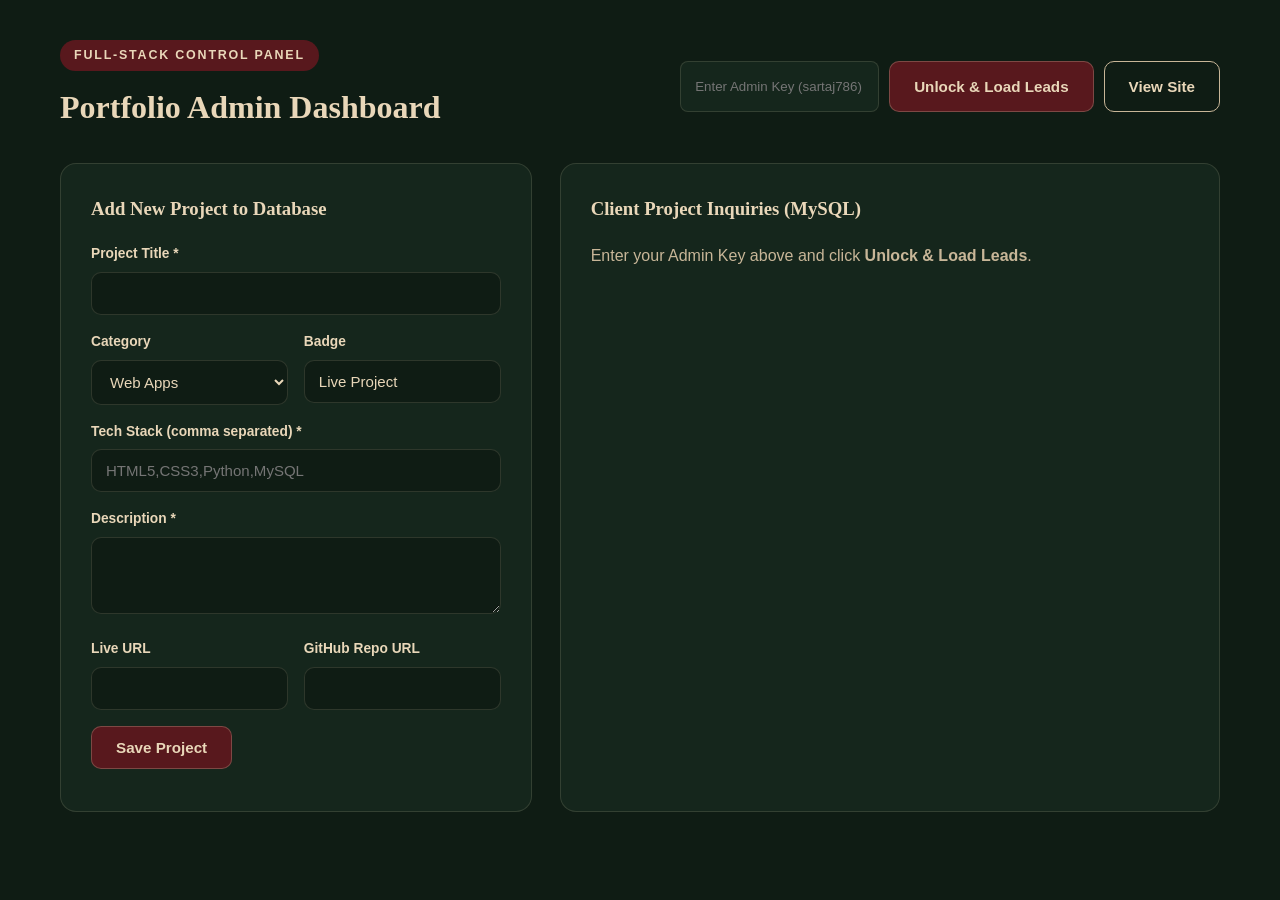
<file: admin.html>
﻿<!DOCTYPE html>
<html lang="en">
<head>
  <meta charset="UTF-8" />
  <meta name="viewport" content="width=device-width, initial-scale=1.0" />
  <title>Admin Dashboard | Mohd Sartaj Hashmi</title>
  <link rel="stylesheet" href="style.css" />
  <style>
    .admin-wrap { padding: 40px 0; }
    .admin-top { display: flex; flex-wrap: wrap; gap: 12px; justify-content: space-between; align-items: center; margin-bottom: 30px; }
    .admin-grid { display: grid; grid-template-columns: 1fr 1.4fr; gap: 28px; }
    .lead-card { background: var(--bg-dark); border: 1px solid var(--border); padding: 16px; border-radius: 12px; margin-bottom: 12px; }
    .lead-meta { font-size: 0.82rem; color: var(--beige-muted); margin-bottom: 6px; }
    @media (max-width: 900px) { .admin-grid { grid-template-columns: 1fr; } }
  </style>
</head>
<body>
  <div class="container admin-wrap">
    <div class="admin-top">
      <div>
        <span class="section-tag">Full-Stack Control Panel</span>
        <h1>Portfolio Admin Dashboard</h1>
      </div>
      <div style="display:flex; gap:10px; flex-wrap:wrap;">
        <input type="password" id="admin-key" placeholder="Enter Admin Key (sartaj786)" style="padding:10px 14px; border-radius:8px; background:var(--bg-card); border:1px solid var(--border); color:var(--beige);" />
        <button class="btn btn-primary" id="load-btn">Unlock &amp; Load Leads</button>
        <a href="/" class="btn btn-outline">View Site</a>
      </div>
    </div>

    <div class="admin-grid">
      <form class="inquiry-form" id="add-project-form">
        <h3>Add New Project to Database</h3>
        <div class="form-group">
          <label>Project Title *</label>
          <input type="text" id="p-title" required />
        </div>
        <div class="form-row">
          <div class="form-group">
            <label>Category</label>
            <select id="p-category">
              <option value="web">Web Apps</option>
              <option value="frontend">Frontend / UI</option>
              <option value="java">Java &amp; Database</option>
            </select>
          </div>
          <div class="form-group">
            <label>Badge</label>
            <input type="text" id="p-badge" value="Live Project" />
          </div>
        </div>
        <div class="form-group">
          <label>Tech Stack (comma separated) *</label>
          <input type="text" id="p-tech" placeholder="HTML5,CSS3,Python,MySQL" required />
        </div>
        <div class="form-group">
          <label>Description *</label>
          <textarea id="p-desc" rows="3" required></textarea>
        </div>
        <div class="form-row">
          <div class="form-group">
            <label>Live URL</label>
            <input type="url" id="p-live" />
          </div>
          <div class="form-group">
            <label>GitHub Repo URL</label>
            <input type="url" id="p-repo" />
          </div>
        </div>
        <button type="submit" class="btn btn-primary">Save Project</button>
        <p id="p-status" class="form-feedback"></p>
      </form>

      <div class="inquiry-form">
        <h3>Client Project Inquiries (MySQL)</h3>
        <div id="leads-container">
          <p style="color:var(--beige-muted);">Enter your Admin Key above and click <strong>Unlock &amp; Load Leads</strong>.</p>
        </div>
      </div>
    </div>
  </div>

  <script>
    const keyInput = document.getElementById('admin-key');
    const leadsBox = document.getElementById('leads-container');

    document.getElementById('load-btn').addEventListener('click', async () => {
      const key = keyInput.value.trim();
      const res = await fetch('/api/inquiries', { headers: { 'X-Admin-Key': key } });
      const data = await res.json();
      if (!data.success) {
        leadsBox.innerHTML = `<p style="color:#f87171;">${data.error}</p>`;
        return;
      }
      if (data.inquiries.length === 0) {
        leadsBox.innerHTML = `<p>No client inquiries yet.</p>`;
        return;
      }
      leadsBox.innerHTML = data.inquiries.map(item => `
        <div class="lead-card">
          <strong>${item.client_name}</strong> — <span style="color:#4ade80;">${item.package_selected}</span>
          <div class="lead-meta">${item.client_email} | ${item.client_phone || 'No phone'} | ${item.created_at}</div>
          <p style="font-size:0.92rem;">${item.message}</p>
        </div>
      `).join('');
    });

    document.getElementById('add-project-form').addEventListener('submit', async e => {
      e.preventDefault();
      const key = keyInput.value.trim();
      const payload = {
        title: document.getElementById('p-title').value,
        category: document.getElementById('p-category').value,
        badge: document.getElementById('p-badge').value,
        tech_stack: document.getElementById('p-tech').value,
        description: document.getElementById('p-desc').value,
        live_url: document.getElementById('p-live').value,
        repo_url: document.getElementById('p-repo').value
      };
      const res = await fetch('/api/projects', {
        method: 'POST',
        headers: { 'Content-Type': 'application/json', 'X-Admin-Key': key },
        body: JSON.stringify(payload)
      });
      const data = await res.json();
      const statusEl = document.getElementById('p-status');
      statusEl.style.color = data.success ? '#4ade80' : '#f87171';
      statusEl.textContent = data.success ? data.message : data.error;
      if (data.success) e.target.reset();
    });
  </script>
</body>
</html>
</file>
<file: style.css>
:root {
  --bg-dark: #0f1c14;
  --bg-card: #15261c;
  --bg-alt: #0b150f;
  --beige: #e9d7b9;
  --beige-muted: #c8b698;
  --maroon: #58181d;
  --maroon-light: #7a232a;
  --border: rgba(233, 215, 185, 0.14);
  --shadow: 0 14px 35px rgba(0, 0, 0, 0.35);
  --radius: 16px;
}

* {
  margin: 0;
  padding: 0;
  box-sizing: border-box;
}

html {
  scroll-behavior: smooth;
}

body {
  font-family: 'Plus Jakarta Sans', sans-serif;
  background-color: var(--bg-dark);
  color: var(--beige);
  line-height: 1.65;
  overflow-x: hidden;
}

h1, h2, h3, .brand {
  font-family: 'Playfair Display', serif;
  color: var(--beige);
}

a {
  color: inherit;
  text-decoration: none;
}

.container {
  width: min(1160px, 92%);
  margin: 0 auto;
}

.section {
  padding: 90px 0;
}

.section-alt {
  background-color: var(--bg-alt);
}

.section-header {
  text-align: center;
  margin-bottom: 52px;
}

.section-tag {
  display: inline-block;
  font-size: 0.78rem;
  font-weight: 700;
  letter-spacing: 1.8px;
  text-transform: uppercase;
  color: var(--beige);
  background: var(--maroon);
  padding: 5px 14px;
  border-radius: 999px;
  margin-bottom: 10px;
}

.section-header h2 {
  font-size: clamp(1.9rem, 3.5vw, 2.6rem);
}

/* Preloader */
#preloader {
  position: fixed;
  inset: 0;
  background: var(--bg-dark);
  display: grid;
  place-items: center;
  z-index: 9999;
  transition: opacity 0.4s ease, visibility 0.4s ease;
}

#preloader.hidden {
  opacity: 0;
  visibility: hidden;
}

.loader-ring {
  width: 68px;
  height: 68px;
  border-radius: 50%;
  border: 3px solid var(--border);
  border-top-color: var(--beige);
  background: var(--maroon);
  display: grid;
  place-items: center;
  font-family: 'Playfair Display', serif;
  font-weight: 700;
  font-size: 1.3rem;
  animation: spin 1s linear infinite;
}

@keyframes spin {
  to { transform: rotate(360deg); }
}

/* Scroll Progress Bar */
#scroll-progress {
  position: fixed;
  top: 0;
  left: 0;
  height: 3px;
  width: 0%;
  background: linear-gradient(90deg, var(--maroon-light), var(--beige));
  z-index: 1100;
}

/* Navbar */
.navbar {
  position: sticky;
  top: 0;
  z-index: 1000;
  background: rgba(15, 28, 20, 0.88);
  backdrop-filter: blur(12px);
  border-bottom: 1px solid var(--border);
}

.nav-inner {
  display: flex;
  align-items: center;
  justify-content: space-between;
  height: 72px;
}

.brand {
  font-size: 1.65rem;
  font-weight: 700;
}

.brand span {
  color: #d96b73;
}

.nav-links {
  display: flex;
  align-items: center;
  gap: 20px;
}

.nav-links a {
  font-size: 0.9rem;
  font-weight: 500;
  color: var(--beige-muted);
  transition: color 0.25s;
}

.nav-links a:hover,
.nav-links a.active {
  color: var(--beige);
}

.nav-links .nav-cta {
  background: var(--maroon);
  color: var(--beige);
  padding: 8px 18px;
  border-radius: 999px;
  border: 1px solid rgba(233, 215, 185, 0.25);
}

.nav-links .nav-cta:hover {
  background: var(--maroon-light);
}

.menu-toggle {
  display: none;
  background: none;
  border: 1px solid var(--border);
  color: var(--beige);
  font-size: 1.2rem;
  padding: 8px 12px;
  border-radius: 8px;
  cursor: pointer;
}

/* Buttons */
.btn {
  display: inline-flex;
  align-items: center;
  justify-content: center;
  gap: 8px;
  padding: 12px 24px;
  border-radius: 10px;
  font-weight: 600;
  font-size: 0.95rem;
  cursor: pointer;
  border: 1px solid transparent;
  transition: transform 0.2s ease, background 0.25s ease, border-color 0.25s ease;
}

.btn:hover {
  transform: translateY(-2px);
}

.btn-primary {
  background: var(--maroon);
  color: var(--beige);
  border-color: rgba(233, 215, 185, 0.25);
}

.btn-primary:hover {
  background: var(--maroon-light);
}

.btn-outline {
  background: transparent;
  color: var(--beige);
  border-color: var(--beige-muted);
}

.btn-outline:hover {
  background: rgba(233, 215, 185, 0.08);
}

.btn-whatsapp {
  background: #1b5e3a;
  color: var(--beige);
  border-color: rgba(233, 215, 185, 0.2);
}

.btn-whatsapp:hover {
  background: #237549;
}

/* Hero */
.hero {
  padding-top: 70px;
}

.hero-grid {
  display: grid;
  grid-template-columns: 1.2fr 0.8fr;
  gap: 48px;
  align-items: center;
}

.availability-badge {
  display: inline-flex;
  align-items: center;
  gap: 10px;
  background: rgba(88, 24, 29, 0.65);
  border: 1px solid rgba(233, 215, 185, 0.25);
  padding: 7px 16px;
  border-radius: 999px;
  font-size: 0.85rem;
  font-weight: 600;
  margin-bottom: 18px;
}

.pulse-dot {
  width: 9px;
  height: 9px;
  background: #4ade80;
  border-radius: 50%;
  box-shadow: 0 0 0 4px rgba(74, 222, 128, 0.25);
}

.hero-greeting {
  font-family: 'Caveat', cursive;
  font-size: 1.65rem;
  color: var(--beige-muted);
}

.hero h1 {
  font-size: clamp(2.3rem, 5vw, 3.6rem);
  line-height: 1.15;
  margin: 6px 0 12px;
}

.typing-line {
  font-family: 'Plus Jakarta Sans', sans-serif;
  font-size: clamp(1.15rem, 2.2vw, 1.5rem);
  font-weight: 600;
  color: var(--beige-muted);
  margin-bottom: 18px;
}

#typed-role {
  color: var(--beige);
  border-bottom: 2px solid var(--maroon-light);
}

.cursor {
  animation: blink 0.8s infinite;
}

@keyframes blink {
  50% { opacity: 0; }
}

.hero-desc {
  color: var(--beige-muted);
  max-width: 580px;
  margin-bottom: 28px;
}

.hero-actions {
  display: flex;
  flex-wrap: wrap;
  gap: 14px;
  margin-bottom: 28px;
}

.hero-socials {
  display: flex;
  gap: 14px;
}

.hero-socials a {
  width: 42px;
  height: 42px;
  border-radius: 50%;
  background: var(--bg-card);
  border: 1px solid var(--border);
  display: grid;
  place-items: center;
  font-size: 1.1rem;
  transition: 0.25s;
}

.hero-socials a:hover {
  background: var(--maroon);
  transform: translateY(-3px);
}

.profile-frame {
  position: relative;
  max-width: 340px;
  margin: 0 auto;
}

.frame-accent {
  position: absolute;
  inset: -12px;
  border: 2px solid var(--maroon-light);
  border-radius: 26px;
  transform: rotate(-3deg);
  z-index: 0;
}

.profile-frame img {
  position: relative;
  z-index: 1;
  width: 100%;
  aspect-ratio: 4 / 5;
  object-fit: cover;
  border-radius: 22px;
  border: 3px solid var(--beige);
  box-shadow: var(--shadow);
}

.floating-tag {
  position: absolute;
  z-index: 2;
  background: var(--bg-card);
  border: 1px solid var(--border);
  padding: 8px 14px;
  border-radius: 12px;
  font-size: 0.82rem;
  font-weight: 600;
  box-shadow: var(--shadow);
  display: flex;
  align-items: center;
  gap: 7px;
}

.tag-top {
  top: 16px;
  left: -18px;
}

.tag-bottom {
  bottom: 18px;
  right: -18px;
  background: var(--maroon);
}

/* About */
.about-grid {
  display: grid;
  grid-template-columns: 1.15fr 0.85fr;
  gap: 32px;
}

.about-card, .info-box {
  background: var(--bg-card);
  border: 1px solid var(--border);
  border-radius: var(--radius);
  padding: 30px;
}

.about-card h3 {
  font-size: 1.55rem;
  margin-bottom: 14px;
}

.about-card p {
  color: var(--beige-muted);
  margin-bottom: 14px;
}

.strengths-list {
  display: grid;
  grid-template-columns: repeat(auto-fit, minmax(210px, 1fr));
  gap: 10px;
  margin: 20px 0 26px;
  font-size: 0.92rem;
}

.strengths-list i {
  color: #4ade80;
  margin-right: 6px;
}

.about-details {
  display: flex;
  flex-direction: column;
  gap: 18px;
}

.info-box {
  display: flex;
  align-items: flex-start;
  gap: 16px;
  padding: 22px;
}

.info-icon {
  width: 44px;
  height: 44px;
  border-radius: 12px;
  background: var(--maroon);
  display: grid;
  place-items: center;
  flex-shrink: 0;
  font-size: 1.15rem;
}

.info-box small {
  color: var(--beige-muted);
}

/* Skills */
.skills-grid {
  display: grid;
  grid-template-columns: repeat(auto-fit, minmax(210px, 1fr));
  gap: 20px;
}

.skill-card {
  background: var(--bg-card);
  border: 1px solid var(--border);
  border-radius: var(--radius);
  padding: 24px 20px;
  text-align: center;
  transition: transform 0.25s ease, border-color 0.25s ease;
}

.skill-card:hover {
  transform: translateY(-6px);
  border-color: var(--beige);
}

.skill-card i {
  font-size: 2.5rem;
  margin-bottom: 12px;
  display: block;
}

.skill-card h3 {
  font-family: 'Plus Jakarta Sans', sans-serif;
  font-size: 1.05rem;
  margin-bottom: 4px;
}

.skill-card span {
  font-size: 0.82rem;
  color: var(--beige-muted);
}

/* Services */
.services-grid {
  display: grid;
  grid-template-columns: repeat(auto-fit, minmax(290px, 1fr));
  gap: 24px;
}

.service-card {
  background: var(--bg-card);
  border: 1px solid var(--border);
  border-radius: var(--radius);
  padding: 28px;
  transition: 0.25s;
}

.service-card:hover {
  transform: translateY(-5px);
  border-color: rgba(233, 215, 185, 0.35);
}

.service-icon {
  width: 50px;
  height: 50px;
  border-radius: 12px;
  background: var(--maroon);
  display: grid;
  place-items: center;
  font-size: 1.25rem;
  margin-bottom: 16px;
}

.service-card h3 {
  font-size: 1.25rem;
  margin-bottom: 10px;
}

.service-card p {
  color: var(--beige-muted);
  font-size: 0.93rem;
}

/* Projects */
.filter-bar {
  display: flex;
  flex-wrap: wrap;
  justify-content: center;
  gap: 10px;
  margin-bottom: 36px;
}

.filter-btn {
  background: var(--bg-card);
  color: var(--beige-muted);
  border: 1px solid var(--border);
  padding: 9px 18px;
  border-radius: 999px;
  font-weight: 600;
  cursor: pointer;
  transition: 0.2s;
}

.filter-btn.active,
.filter-btn:hover {
  background: var(--maroon);
  color: var(--beige);
  border-color: var(--beige);
}

.projects-grid {
  display: grid;
  grid-template-columns: repeat(auto-fit, minmax(310px, 1fr));
  gap: 26px;
}

.project-card {
  background: var(--bg-card);
  border: 1px solid var(--border);
  border-radius: var(--radius);
  overflow: hidden;
  display: flex;
  flex-direction: column;
  transition: transform 0.25s ease;
}

.project-card.hide {
  display: none;
}

.project-card:hover {
  transform: translateY(-6px);
}

.project-thumb {
  height: 165px;
  position: relative;
  display: grid;
  place-items: center;
  font-size: 2.8rem;
  background: linear-gradient(135deg, var(--maroon), #1f3a2b);
  border-bottom: 1px solid var(--border);
}

.project-badge {
  position: absolute;
  top: 12px;
  right: 12px;
  background: rgba(15, 28, 20, 0.85);
  border: 1px solid var(--border);
  font-size: 0.75rem;
  padding: 4px 10px;
  border-radius: 999px;
}

.project-body {
  padding: 24px;
  display: flex;
  flex-direction: column;
  flex: 1;
}

.project-body h3 {
  font-size: 1.3rem;
  margin-bottom: 8px;
}

.project-body p {
  color: var(--beige-muted);
  font-size: 0.92rem;
  margin-bottom: 16px;
  flex: 1;
}

.tech-tags {
  display: flex;
  flex-wrap: wrap;
  gap: 7px;
  margin-bottom: 18px;
}

.tech-tags span {
  font-size: 0.76rem;
  background: rgba(233, 215, 185, 0.08);
  border: 1px solid var(--border);
  padding: 3px 10px;
  border-radius: 6px;
}

.project-links {
  display: flex;
  flex-wrap: wrap;
  gap: 8px;
}

.btn-sm {
  display: inline-flex;
  align-items: center;
  gap: 6px;
  padding: 8px 13px;
  font-size: 0.82rem;
  font-weight: 600;
  border-radius: 8px;
  cursor: pointer;
  border: 1px solid transparent;
}

.btn-ghost {
  background: rgba(233, 215, 185, 0.08);
  color: var(--beige);
  border-color: var(--border);
}

/* Pricing */
.pricing-grid {
  display: grid;
  grid-template-columns: repeat(auto-fit, minmax(290px, 1fr));
  gap: 26px;
  margin-bottom: 32px;
}

.pricing-card {
  position: relative;
  background: var(--bg-card);
  border: 1px solid var(--border);
  border-radius: var(--radius);
  padding: 32px 26px;
  display: flex;
  flex-direction: column;
}

.pricing-card.featured {
  border: 2px solid var(--beige);
  background: linear-gradient(180deg, rgba(88, 24, 29, 0.35), var(--bg-card));
}

.popular-badge {
  position: absolute;
  top: -13px;
  right: 20px;
  background: var(--maroon);
  border: 1px solid var(--beige);
  padding: 3px 12px;
  border-radius: 999px;
  font-size: 0.75rem;
  font-weight: 700;
}

.plan-sub {
  font-size: 0.86rem;
  color: var(--beige-muted);
  margin: 4px 0 18px;
}

.price {
  font-family: 'Playfair Display', serif;
  font-size: 2.2rem;
  font-weight: 700;
  margin-bottom: 20px;
}

.price span {
  font-family: 'Plus Jakarta Sans', sans-serif;
  font-size: 0.9rem;
  font-weight: 400;
  color: var(--beige-muted);
}

.plan-features {
  list-style: none;
  display: flex;
  flex-direction: column;
  gap: 11px;
  margin-bottom: 26px;
  flex: 1;
  font-size: 0.92rem;
}

.plan-features i {
  color: #4ade80;
  margin-right: 8px;
}

.custom-quote-banner {
  background: var(--bg-card);
  border: 1px solid var(--border);
  border-radius: var(--radius);
  padding: 28px 32px;
  display: flex;
  flex-wrap: wrap;
  align-items: center;
  justify-content: space-between;
  gap: 20px;
}

.custom-quote-banner p {
  color: var(--beige-muted);
  font-size: 0.93rem;
}

/* Process */
.process-grid {
  display: grid;
  grid-template-columns: repeat(auto-fit, minmax(200px, 1fr));
  gap: 20px;
}

.process-step {
  background: var(--bg-card);
  border: 1px solid var(--border);
  border-radius: var(--radius);
  padding: 24px;
}

.step-num {
  display: inline-block;
  font-family: 'Playfair Display', serif;
  font-size: 1.5rem;
  font-weight: 700;
  color: #e3868d;
  margin-bottom: 10px;
}

.process-step h3 {
  font-size: 1.15rem;
  margin-bottom: 8px;
}

.process-step p {
  font-size: 0.88rem;
  color: var(--beige-muted);
}

/* Trust & Credentials */
.trust-grid {
  display: grid;
  grid-template-columns: repeat(auto-fit, minmax(300px, 1fr));
  gap: 24px;
}

.trust-card {
  background: var(--bg-card);
  border: 1px solid var(--border);
  border-radius: var(--radius);
  padding: 28px;
}

.trust-header {
  display: flex;
  align-items: center;
  gap: 12px;
  margin-bottom: 18px;
}

.trust-header i {
  font-size: 1.35rem;
  color: #e3868d;
}

.trust-list {
  list-style: none;
  display: flex;
  flex-direction: column;
  gap: 14px;
  font-size: 0.92rem;
  color: var(--beige-muted);
}

.trust-list strong {
  color: var(--beige);
}

/* FAQ */
.faq-container {
  max-width: 820px;
}

.faq-list {
  display: flex;
  flex-direction: column;
  gap: 14px;
}

.faq-item {
  background: var(--bg-card);
  border: 1px solid var(--border);
  border-radius: 12px;
  overflow: hidden;
}

.faq-question {
  width: 100%;
  background: none;
  border: none;
  color: var(--beige);
  padding: 18px 22px;
  font-family: 'Plus Jakarta Sans', sans-serif;
  font-size: 1rem;
  font-weight: 600;
  display: flex;
  justify-content: space-between;
  align-items: center;
  text-align: left;
  cursor: pointer;
}

.faq-question i {
  transition: transform 0.25s ease;
}

.faq-item.open .faq-question i {
  transform: rotate(180deg);
}

.faq-answer {
  max-height: 0;
  overflow: hidden;
  transition: max-height 0.3s ease;
  padding: 0 22px;
  color: var(--beige-muted);
  font-size: 0.93rem;
}

.faq-item.open .faq-answer {
  max-height: 200px;
  padding-bottom: 18px;
}

/* Contact & Inquiry */
.contact-grid {
  display: grid;
  grid-template-columns: 0.9fr 1.1fr;
  gap: 32px;
}

.contact-info p {
  color: var(--beige-muted);
  margin: 10px 0 22px;
}

.contact-cards {
  display: flex;
  flex-direction: column;
  gap: 14px;
}

.contact-item {
  display: flex;
  align-items: center;
  gap: 14px;
  background: var(--bg-card);
  border: 1px solid var(--border);
  padding: 16px 20px;
  border-radius: 12px;
  transition: 0.25s;
}

.contact-item:hover {
  border-color: var(--beige);
  transform: translateX(4px);
}

.contact-item i {
  font-size: 1.4rem;
  width: 38px;
  text-align: center;
  color: #e3868d;
}

.contact-item span {
  display: block;
  font-size: 0.86rem;
  color: var(--beige-muted);
}

.inquiry-form {
  background: var(--bg-card);
  border: 1px solid var(--border);
  border-radius: var(--radius);
  padding: 30px;
}

.inquiry-form h3 {
  margin-bottom: 18px;
}

.form-row {
  display: grid;
  grid-template-columns: 1fr 1fr;
  gap: 16px;
}

.form-group {
  margin-bottom: 16px;
}

.form-group label {
  display: block;
  font-size: 0.86rem;
  font-weight: 600;
  margin-bottom: 6px;
}

.form-group input,
.form-group select,
.form-group textarea {
  width: 100%;
  background: var(--bg-dark);
  border: 1px solid var(--border);
  border-radius: 10px;
  padding: 12px 14px;
  color: var(--beige);
  font-family: inherit;
  font-size: 0.94rem;
}

.form-group input:focus,
.form-group select:focus,
.form-group textarea:focus {
  outline: none;
  border-color: var(--beige);
}

.form-actions {
  display: flex;
  flex-wrap: wrap;
  gap: 12px;
}

.form-feedback {
  margin-top: 12px;
  font-size: 0.9rem;
  font-weight: 600;
}

/* Modal */
.modal-backdrop {
  position: fixed;
  inset: 0;
  background: rgba(0, 0, 0, 0.75);
  display: none;
  place-items: center;
  padding: 20px;
  z-index: 2000;
}

.modal-backdrop.open {
  display: grid;
}

.modal-box {
  position: relative;
  background: var(--bg-card);
  border: 1px solid var(--beige);
  border-radius: var(--radius);
  max-width: 580px;
  width: 100%;
  padding: 32px;
  box-shadow: var(--shadow);
}

.modal-close {
  position: absolute;
  top: 18px;
  right: 18px;
  background: none;
  border: 1px solid var(--border);
  color: var(--beige);
  width: 36px;
  height: 36px;
  border-radius: 50%;
  cursor: pointer;
}

.modal-box h3 {
  font-size: 1.6rem;
  margin-bottom: 16px;
}

.modal-section {
  margin-bottom: 14px;
}

.modal-section h4 {
  font-family: 'Plus Jakarta Sans', sans-serif;
  font-size: 0.95rem;
  margin-bottom: 4px;
}

.modal-section p {
  font-size: 0.9rem;
  color: var(--beige-muted);
}

.modal-footer {
  margin-top: 20px;
  display: flex;
  gap: 10px;
}

/* Footer */
.footer {
  border-top: 1px solid var(--border);
  padding: 28px 0;
  background: var(--bg-alt);
}

.footer-inner {
  display: flex;
  flex-wrap: wrap;
  justify-content: space-between;
  align-items: center;
  gap: 14px;
  font-size: 0.9rem;
  color: var(--beige-muted);
}

.footer-links {
  display: flex;
  gap: 18px;
}

/* Back to Top & Toast */
#back-to-top {
  position: fixed;
  bottom: 24px;
  right: 24px;
  width: 44px;
  height: 44px;
  border-radius: 50%;
  background: var(--maroon);
  color: var(--beige);
  border: 1px solid var(--beige);
  cursor: pointer;
  display: none;
  place-items: center;
  z-index: 900;
}

#back-to-top.show {
  display: grid;
}

.toast {
  position: fixed;
  bottom: 24px;
  left: 50%;
  transform: translateX(-50%) translateY(100px);
  background: var(--maroon);
  color: var(--beige);
  border: 1px solid var(--beige);
  padding: 12px 22px;
  border-radius: 999px;
  font-size: 0.9rem;
  font-weight: 600;
  z-index: 3000;
  transition: transform 0.3s ease;
}

.toast.show {
  transform: translateX(-50%) translateY(0);
}

/* Reveal Animation */
.reveal {
  opacity: 0;
  transform: translateY(24px);
  transition: opacity 0.6s ease, transform 0.6s ease;
}

.reveal.visible {
  opacity: 1;
  transform: translateY(0);
}

/* Responsive */
@media (max-width: 900px) {
  .hero-grid,
  .about-grid,
  .contact-grid {
    grid-template-columns: 1fr;
  }

  .menu-toggle {
    display: block;
  }

  .nav-links {
    position: absolute;
    top: 72px;
    left: 0;
    right: 0;
    background: var(--bg-card);
    border-bottom: 1px solid var(--border);
    flex-direction: column;
    padding: 20px;
    display: none;
  }

  .nav-links.open {
    display: flex;
  }

  .form-row {
    grid-template-columns: 1fr;
  }
}
</file>
